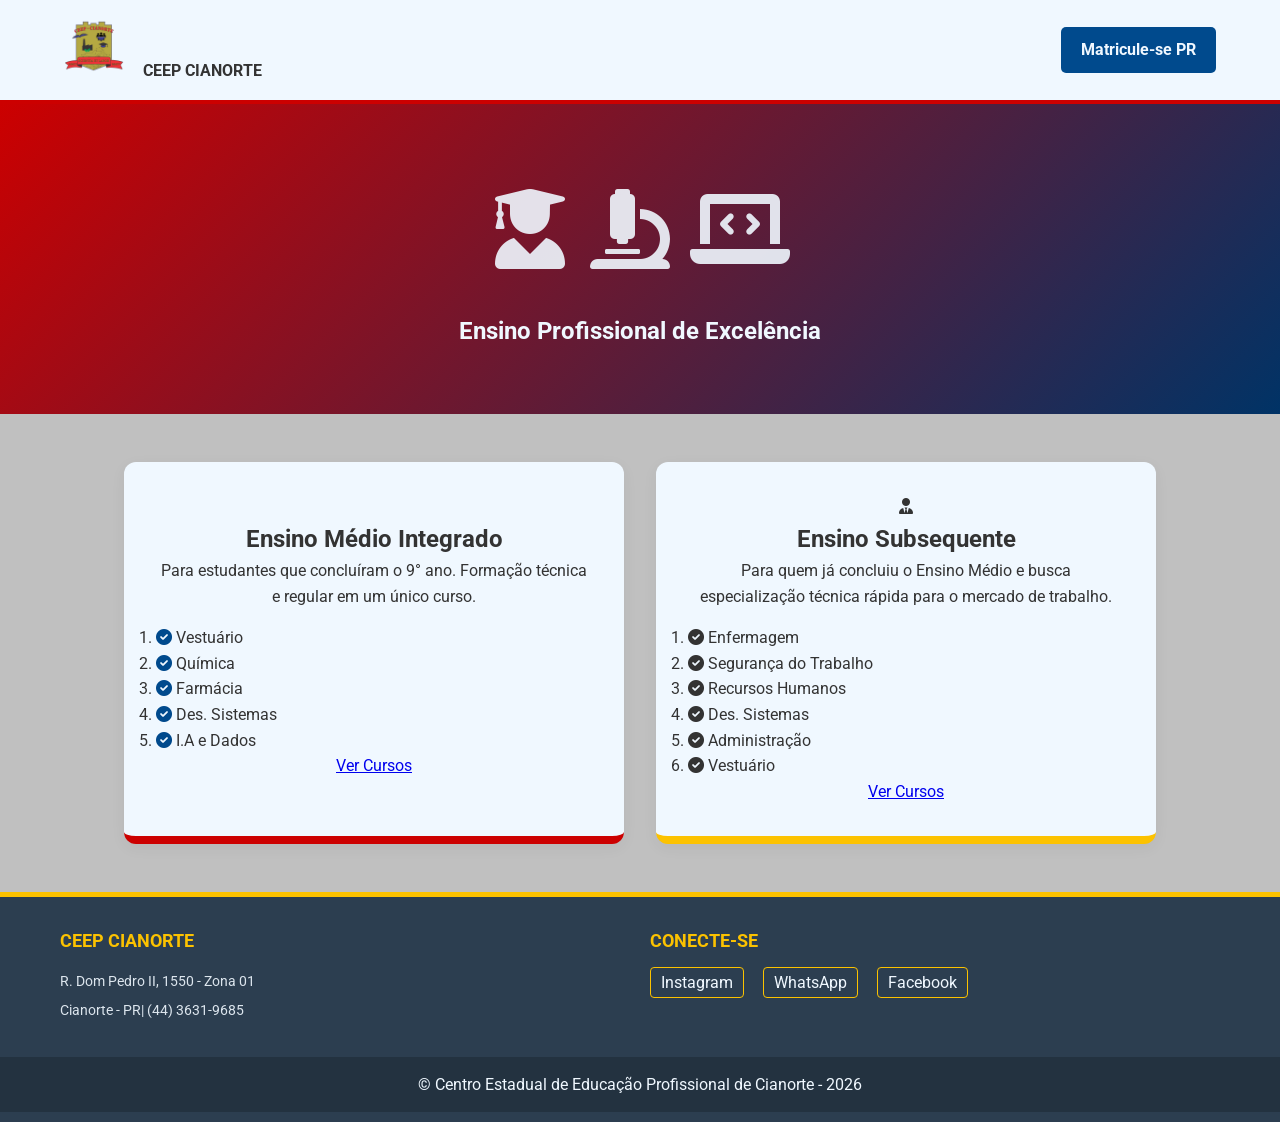
<file: index.html>
<!DOCTYPE html>
<!--1° - trocar a linguagem-->
<html lang="pt-br">

<head>
    <meta charset="UTF-8">
    <meta name="viewport" content="width=device-width, initial-scale=1.0">

    <!--link para icones do favicon-->
    <link rel="apple-touch-icon" sizes="180x180" href="/apple-touch-icon.png">
    <link rel="icon" type="image/png" sizes="32x32" href="/favicon-32x32.png">
    <link rel="icon" type="image/png" sizes="16x16" href="/favicon-16x16.png">
    <link rel="manifest" href="/site.webmanifest">

    <!--2º colocar o nome ceep 2026 no navegador-->
    <link rel="shortcut icon" href="./CEEPlogobrasao-main/logoceep/favicon-16x16.png" type="image/x-icon">
    <title>CEEP 2026</title>
    <!--3°link do css, acrescentar ./-->
    <link rel="stylesheet" href="./style.css">
    <!--link para icones externos-->
    <link rel="stylesheet" href="https://cdnjs.cloudflare.com/ajax/libs/font-awesome/6.0.0/css/all.min.css" />
</head>

<body>
    <!--4° inserir as tag's de marcação-->
    <header>
        <!--inserindo um classe para estilização do logo-->
        <div class="logo-container">
            <img src="./CEEPlogobrasao-main/brasao/android-chrome-512x512.png" alt="Brasão CEEP">
            <strong>CEEP CIANORTE</strong>
        </div>
        <nav>
            <div class="header-actions">
                <a href="https://www.areadoaluno.seed.pr.gov.br/servicosaoaluno/pages/publico/login.jsf"
                target="_blank"
                class="btn-matricula">Matricule-se PR</a>
            </div>
        </nav>
    </header>
    <!--Area dividida-->
    <section class="hero">
        <div class="hero-ilustration">
            <i class="fas fa-user-graduate"></i>
            <i class="fas fa-microscope"></i>
            <i class="fas fa-laptop-code"></i>

        </div>
        <h1>Ensino Profissional de Excelência</h1>
    </section>
    <!--carregando parte principal-->
    <main class="container-categorias">
        <div class="card-categoria">
            <div class="icon-box">
                <i class="fas fa-book-read"></i>
            </div>
            <h2>Ensino Médio Integrado</h2>
            <p>
                Para estudantes que concluíram
                o 9° ano. Formação técnica e
                regular em um único curso.
            </p>
            <ul style="list-style: nome; margin-top: 1rem;
            text-align: left;">
                <li>
                    <i class="fas fa-check-circle" style="color: var(--azul-estado)">
                    </i>
                    Vestuário
                </li>
                <li>
                    <i class="fas fa-check-circle" style="color: var(--azul-estado)">
                    </i>
                    Química

                </li>
                <li>
                    <i class="fas fa-check-circle" style="color: var(--azul-estado)">
                    </i>
                    Farmácia
                </li>
                <li>
                    <i class="fas fa-check-circle" style="color: var(--azul-estado)">
                    </i>
                    Des. Sistemas
                </li>
                <li>
                    <i class="fas fa-check-circle" style="color: var(--azul-estado)">
                    </i>
                    I.A e Dados
                </li>
            </ul>
            <a href="./integrado.html" class="btn" id=" l11">Ver Cursos</a>
        </div>

        <div class="card-categoria subsequente">
            <div class="icon-box">
                <i class="fas fa-user-tie"></i>
            </div>
            <h2>Ensino Subsequente</h2>
            <p>
                Para quem já concluiu o Ensino Médio
                e busca especialização técnica
                rápida para o mercado de trabalho.
            </p>
            <ul style="list-style: nome; margin-top: 1rem;
            text-align: left;">
                <li>
                    <i class="fas fa-check-circle" style="color: var(--verde-estado)">
                    </i>
                    Enfermagem
                </li>
                <li>
                    <i class="fas fa-check-circle" style="color: var(--verde-estado)">
                    </i>
                    Segurança do Trabalho

                </li>
                <li>
                    <i class="fas fa-check-circle" style="color: var(--verde-estado)">
                    </i>
                    Recursos Humanos
                </li>
                <li>
                    <i class="fas fa-check-circle" style="color: var(--verde-estado)">
                    </i>
                    Des. Sistemas
                </li>
                <li>
                    <i class="fas fa-check-circle" style="color: var(--verde-estado)">
                    </i>
                    Administração
                </li>
                <li>
                    <i class="fas fa-check-circle" style="color: var(--verde-estado)">
                    </i>
                    Vestuário
                </li>
            </ul>
            <a href="./subsequente.html" class="btn">Ver Cursos</a>
        </div>
    </main>
    <footer class="site-footer">
        <div class="footer-container">
            <div class="footer-box">
                <h3>CEEP Cianorte</h3>
                <p>R. Dom Pedro II, 1550 - Zona 01</p>
                <p>Cianorte - PR| (44) 3631-9685</p>
            </div>
            <div class="footer-box">
                <h3>Conecte-se</h3>
                <div class="footer-socials">
                    <a href="https://instagram.com/ceep_cianorte" target="_blank">Instagram</a>
                    <a href="https://wa.me/554436319685" target="_blank">WhatsApp</a>
                    <a href="https://facebook.com/ceepcianorte" target="_blank">Facebook</a>
                </div>
            </div>
        </div>
        <div class="footer-copy">
            <p>&copy; Centro Estadual de Educação Profissional de Cianorte - 2026</p>
        </div>
    </footer>

    <!--código do VLibras-->
    <div vw class="enabled">
        <div vw-access-button class="active"></div>
        <div vw-plugin-wrapper>
            <div class="vw-plugin-top-wrapper"></div>
        </div>
    </div>
    <script src="https://vlibras.gov.br/app/vlibras-plugin.js"></script>
    <script>
        new window.VLibras.Widget('https://vlibras.gov.br/app');
    </script>

</body>

</html>
</file>
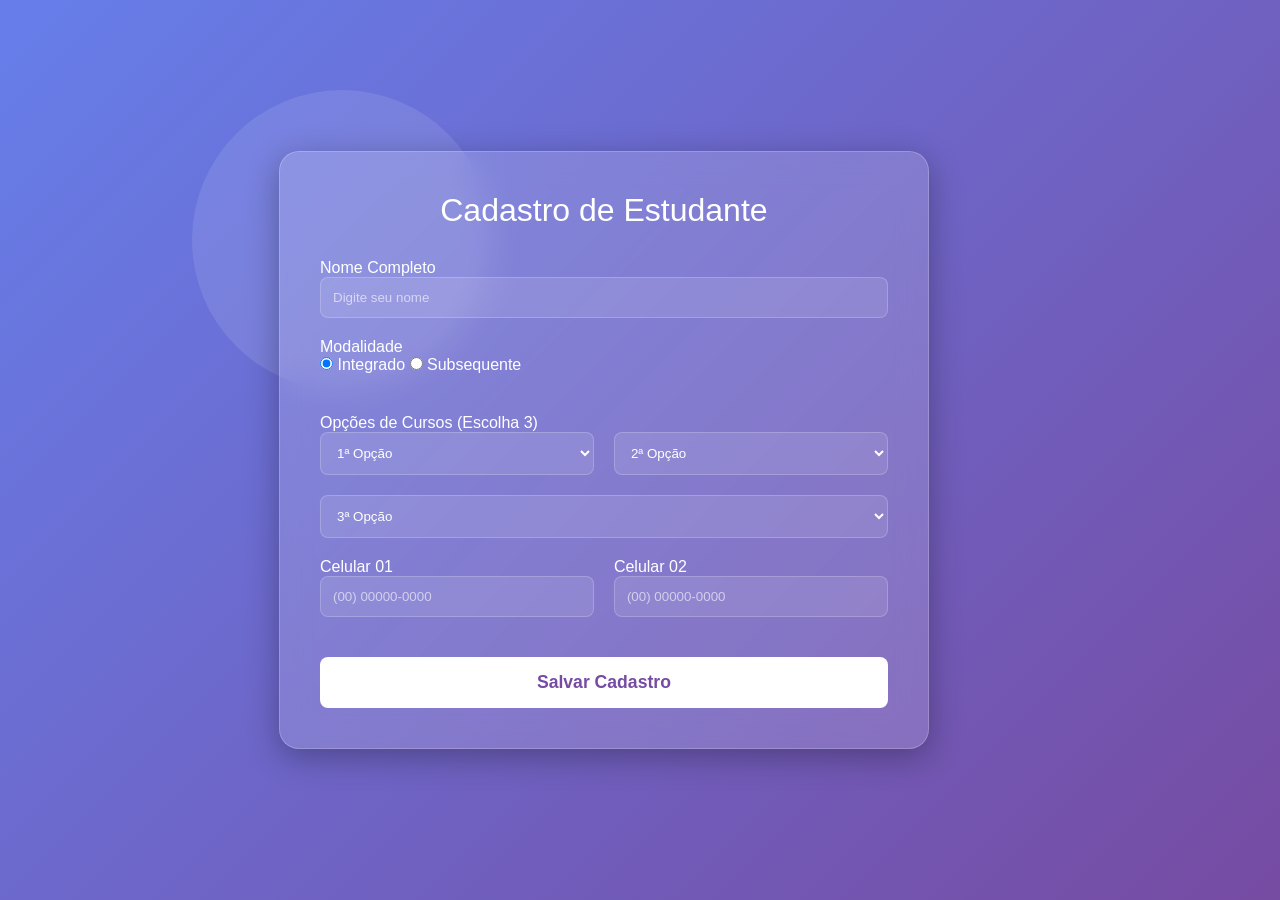
<file: cadastro.html>
<!DOCTYPE html>
<html lang="pt-br">
<head>
    <meta charset="UTF-8">
    <meta name="viewport" content="width=device-width, initial-scale=1.0">
    <title>Cadastro de Estudante - Glassmorphism</title>
    <link rel="stylesheet" href="./cadastro.css">
</head>
<body>
    <div class="background-blobs"></div> <main class="container">
        <form id="cadastroForm" class="glass-card">
            <h1>Cadastro de Estudante</h1>
            
            <div class="input-group">
                <label for="nome">Nome Completo</label>
                <input type="text" id="nome" placeholder="Digite seu nome" required>
            </div>

            <div class="row">
                <div class="input-group">
                    <label>Modalidade</label>
                    <div class="radio-group">
                        <label><input type="radio" name="modalidade" value="Integrado" checked> Integrado</label>
                        <label><input type="radio" name="modalidade" value="Subsequente"> Subsequente</label>
                    </div>
                </div>
            </div>

            <label>Opções de Cursos (Escolha 3)</label>
            <div class="row courses">
                <select required>
                    <option value="">1ª Opção</option>
                    <option value="informatica">Informática</option>
                    <option value="mecanica">Mecânica</option>
                    <option value="eletrotecnica">Eletrotécnica</option>
                </select>
                <select required>
                    <option value="">2ª Opção</option>
                    <option value="informatica">Informática</option>
                    <option value="mecanica">Mecânica</option>
                    <option value="eletrotecnica">Eletrotécnica</option>
                </select>
                <select required>
                    <option value="">3ª Opção</option>
                    <option value="informatica">Informática</option>
                    <option value="mecanica">Mecânica</option>
                    <option value="eletrotecnica">Eletrotécnica</option>
                </select>
            </div>

            <div class="row">
                <div class="input-group">
                    <label for="tel1">Celular 01</label>
                    <input type="tel" id="tel1" placeholder="(00) 00000-0000" required>
                </div>
                <div class="input-group">
                    <label for="tel2">Celular 02</label>
                    <input type="tel" id="tel2" placeholder="(00) 00000-0000">
                </div>
            </div>

            <button type="submit" class="btn-save">Salvar Cadastro</button>
        </form>
    </main>

    <script>
        document.getElementById('cadastroForm').addEventListener('submit', function(e) {
            e.preventDefault();
            alert('✅ Cadastro realizado com sucesso!');
            this.reset();
        });
    </script>
</body>
</html>
</file>
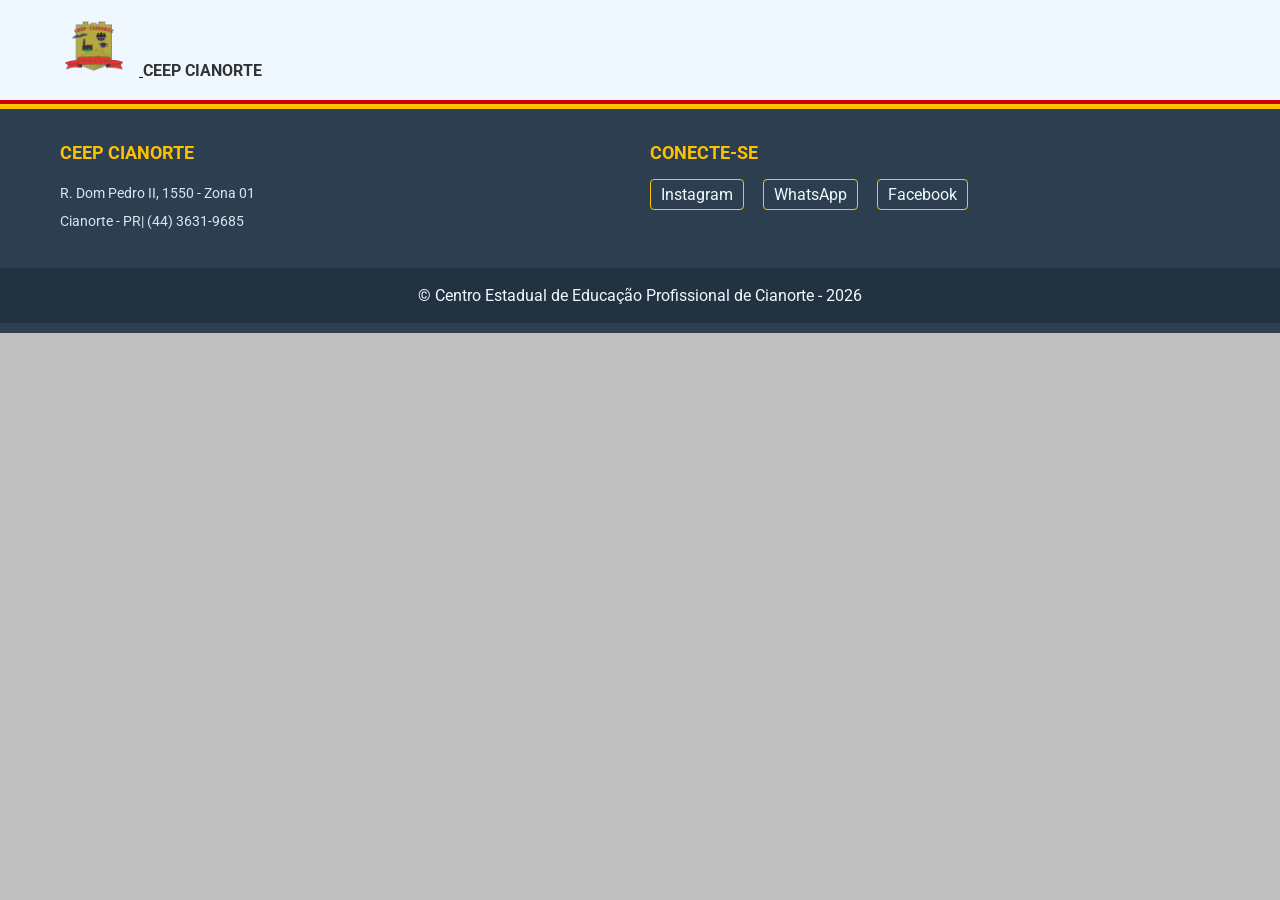
<file: integrado.html>
<!DOCTYPE html>
<html lang="pt-br">

<head>
    <meta charset="UTF-8">
    <meta name="viewport" content="width=device-width, initial-scale=1.0">
    <title>Integrado</title>
    <link rel="stylesheet" href="./style.css">
</head>

<body>
    <header>
        <!--inserindo um classe para estilização do logo-->
        <div class="logo-container">
            <a href="./index.html">
                <img src="./CEEPlogobrasao-main/brasao/android-chrome-512x512.png" alt="Brasão CEEP">
            </a>
            <strong>CEEP CIANORTE</strong>
        </div>
        <nav>
            <i class="fas fa-wheelchair" title="Acessibilidade" style="margin-right: 15px; cursor:pointer"></i>
            <i class="fas fa-hands-asl-interpreting" title="Libras" style="cursor: pointer"></i>
        </nav>
    </header>

    <footer class="site-footer">
        <div class="footer-container">
            <div class="footer-box">
                <h3>CEEP Cianorte</h3>
                <p>R. Dom Pedro II, 1550 - Zona 01</p>
                <p>Cianorte - PR| (44) 3631-9685</p>
            </div>
            <div class="footer-box">
                <h3>Conecte-se</h3>
                <div class="footer-socials">
                    <a href="https://instagram.com/ceep_cianorte" target="_blank">Instagram</a>
                    <a href="https://wa.me/554436319685" target="_blank">WhatsApp</a>
                    <a href="https://facebook.com/ceepcianorte" target="_blank">Facebook</a>
                </div>
            </div>
        </div>
        <div class="footer-copy">
            <p>&copy; Centro Estadual de Educação Profissional de Cianorte - 2026</p>
        </div>
    </footer>
</body>

</html>
</file>
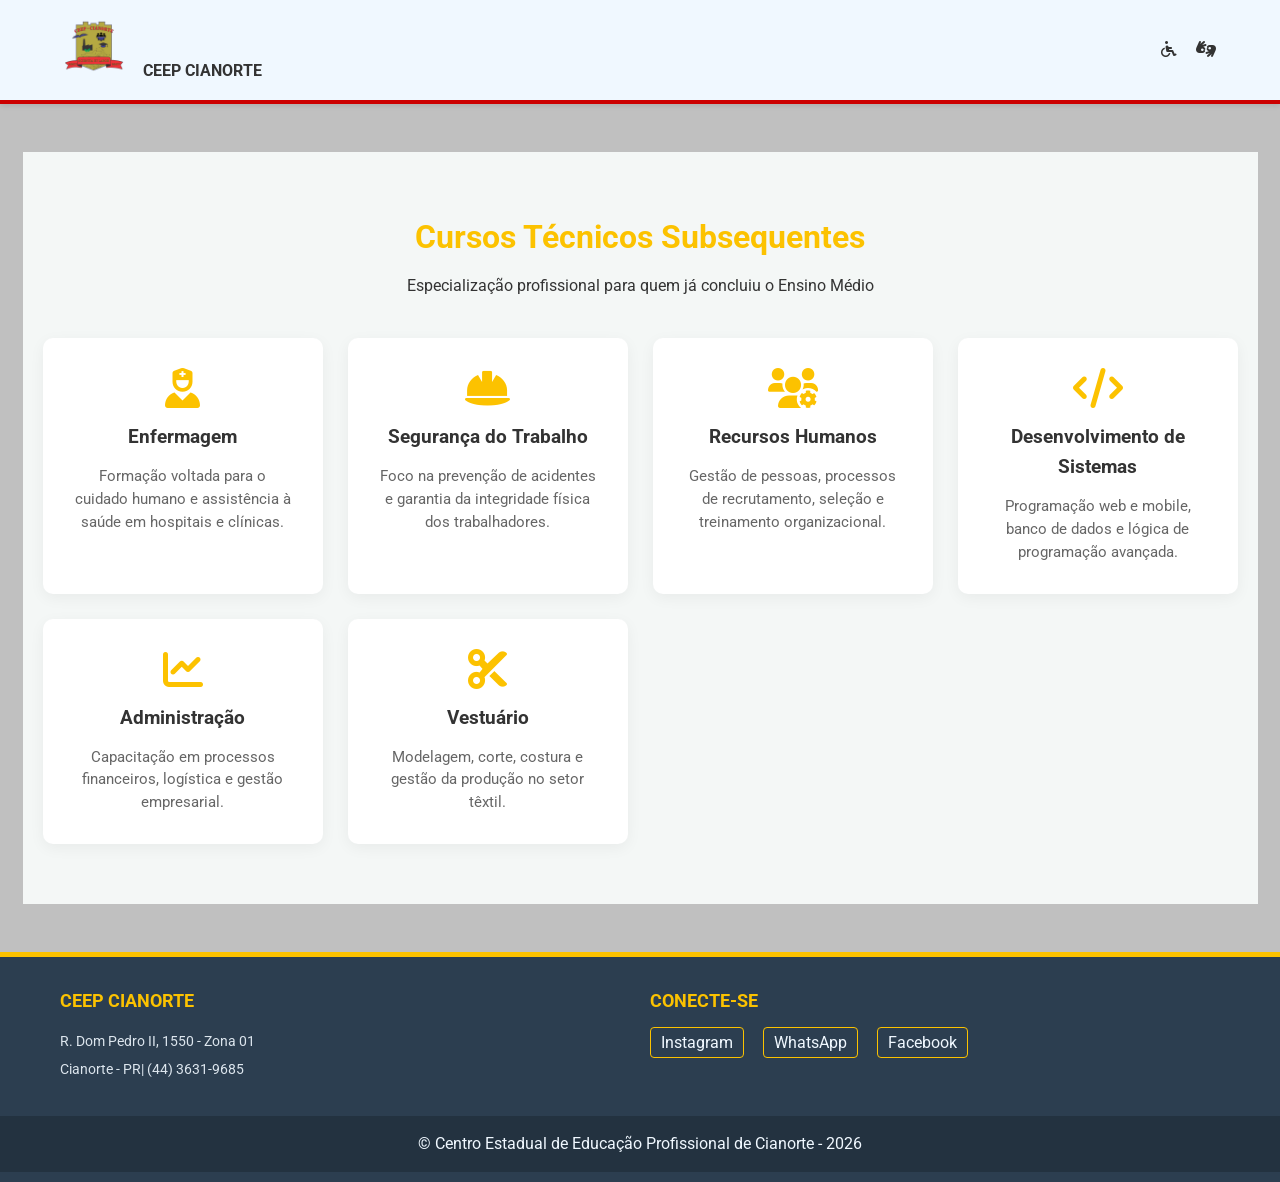
<file: subsequente.html>
<!doctype html>
<html lang="pt-br">
  <head>
    <meta charset="UTF-8" />
    <meta name="viewport" content="width=device-width, initial-scale=1.0" />
    <title>Subsequente</title>
    <link rel="stylesheet" href="./style.css" />
    <!--link para icones externos-->
    <link rel="stylesheet" href="https://cdnjs.cloudflare.com/ajax/libs/font-awesome/6.0.0/css/all.min.css" />
  </head>
  <body>
    <header>
      <!--inserindo um classe para estilização do logo-->
      <div class="logo-container">
        <a href="./index.html">
          <img
            src="./CEEPlogobrasao-main/brasao/android-chrome-512x512.png"
            alt="Brasão CEEP"
        /></a>
        <strong>CEEP CIANORTE</strong>
      </div>
      <nav>
        <i
          class="fas fa-wheelchair"
          title="Acessibilidade"
          style="margin-right: 15px; cursor: pointer"
        ></i>
        <i
          class="fas fa-hands-asl-interpreting"
          title="Libras"
          style="cursor: pointer"
        ></i>
      </nav>
    </header>

    <main class="container-categorias">
      <section class="cursos-detalhes" id="cursos-subsequentes">
        <div class="container-titulo">
          <h2>Cursos Técnicos Subsequentes</h2>
          <p>
            Especialização profissional para quem já concluiu o Ensino Médio
          </p>
        </div>

        <div class="grid-detalhes">
          <div class="detalhe-item">
            <i class="fas fa-user-nurse"></i>
            <h3>Enfermagem</h3>
            <p>
              Formação voltada para o cuidado humano e assistência à saúde em
              hospitais e clínicas.
            </p>
          </div>

          <div class="detalhe-item">
            <i class="fas fa-hard-hat"></i>
            <h3>Segurança do Trabalho</h3>
            <p>
              Foco na prevenção de acidentes e garantia da integridade física
              dos trabalhadores.
            </p>
          </div>

          <div class="detalhe-item">
            <i class="fas fa-users-cog"></i>
            <h3>Recursos Humanos</h3>
            <p>
              Gestão de pessoas, processos de recrutamento, seleção e
              treinamento organizacional.
            </p>
          </div>

          <div class="detalhe-item">
            <i class="fas fa-code"></i>
            <h3>Desenvolvimento de Sistemas</h3>
            <p>
              Programação web e mobile, banco de dados e lógica de programação
              avançada.
            </p>
          </div>

          <div class="detalhe-item">
            <i class="fas fa-chart-line"></i>
            <h3>Administração</h3>
            <p>
              Capacitação em processos financeiros, logística e gestão
              empresarial.
            </p>
          </div>

          <div class="detalhe-item">
            <i class="fas fa-cut"></i>
            <h3>Vestuário</h3>
            <p>
              Modelagem, corte, costura e gestão da produção no setor têxtil.
            </p>
          </div>
          <!--Cursos Novos-->
        </div>
      </section>
    </main>

    <footer class="site-footer">
      <div class="footer-container">
        <div class="footer-box">
          <h3>CEEP Cianorte</h3>
          <p>R. Dom Pedro II, 1550 - Zona 01</p>
          <p>Cianorte - PR| (44) 3631-9685</p>
        </div>
        <div class="footer-box">
          <h3>Conecte-se</h3>
          <div class="footer-socials">
            <a href="https://instagram.com/ceep_cianorte" target="_blank"
              >Instagram</a
            >
            <a href="https://wa.me/554436319685" target="_blank">WhatsApp</a>
            <a href="https://facebook.com/ceepcianorte" target="_blank"
              >Facebook</a
            >
          </div>
        </div>
      </div>
      <div class="footer-copy">
        <p>
          &copy; Centro Estadual de Educação Profissional de Cianorte - 2026
        </p>
      </div>
    </footer>
  </body>
</html>
</file>
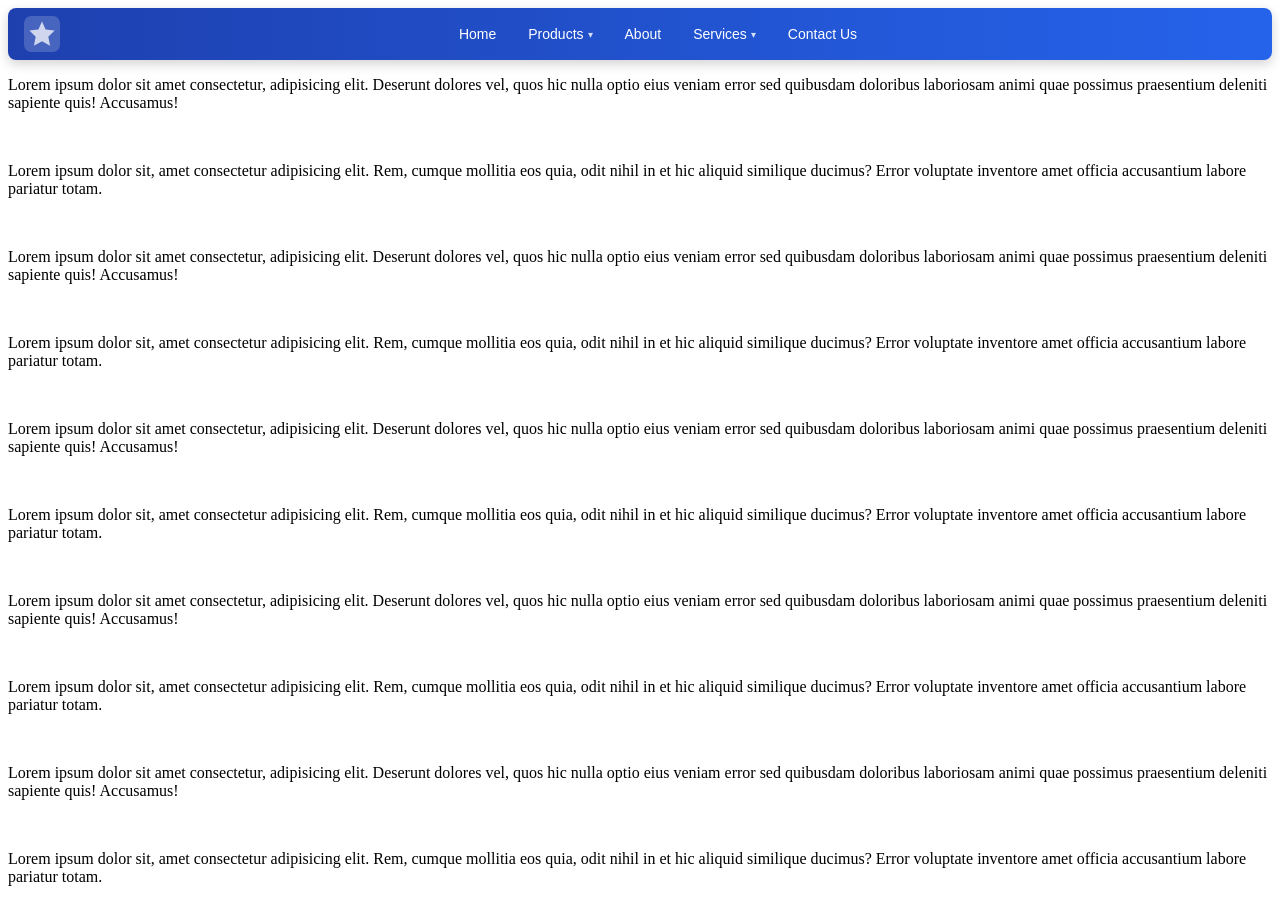
<file: teste.html>
<!DOCTYPE html>
<html lang="en">

<head>
    <meta charset="UTF-8">
    <meta name="viewport" content="width=device-width, initial-scale=1.0">
    <title>Document</title>
    <link rel="stylesheet" href="teste.css">
</head>

<body>
    <nav class="gen-nav" id="gen-nav">
        <div class="gen-logo"><svg width="36px" height="36px" viewBox="0 0 40 40" fill="none"
                xmlns="http://www.w3.org/2000/svg" style="display:block;opacity:0.85;">
                <rect width="40" height="40" rx="8" fill="rgba(255,255,255,0.22)" />
                <polygon points="20,6 24,15 34,16 27,23 29,33 20,28 11,33 13,23 6,16 16,15"
                    fill="rgba(255,255,255,0.9)" />
            </svg></div>
        <button class="gen-hamburger" id="gen-ham" aria-label="Toggle menu">
            <span></span><span></span><span></span>
        </button>
        <ul id="gen-menu">
            <li><a href="#">Home</a></li>
            <li>
                <a href="#">Products <span class="gen-arrow">▾</span></a>
                <ul>
                    <li><a href="#">Products 1</a></li>
                    <li><a href="#">Products 2</a></li>
                    <li><a href="#">Products 3</a></li>
                </ul>
            </li>
            <li><a href="#">About</a></li>
            <li>
                <a href="#">Services <span class="gen-arrow">▾</span></a>
                <ul>
                    <li><a href="#">Services 1</a></li>
                    <li><a href="#">Services 2</a></li>
                </ul>
            </li>
            <li><a href="#">Contact Us</a></li>
        </ul>
    </nav>
    <main>
        <p>Lorem ipsum dolor sit amet consectetur, adipisicing elit. Deserunt dolores vel, quos hic nulla optio eius veniam error sed quibusdam doloribus laboriosam animi quae possimus praesentium deleniti sapiente quis! Accusamus!</p>
    <br>
        <p>Lorem ipsum dolor sit, amet consectetur adipisicing elit. Rem, cumque mollitia eos quia, odit nihil in et hic aliquid similique ducimus? Error voluptate inventore amet officia accusantium labore pariatur totam.</p>
   <br>
       <p>Lorem ipsum dolor sit amet consectetur, adipisicing elit. Deserunt dolores vel, quos hic nulla optio eius veniam error sed quibusdam doloribus laboriosam animi quae possimus praesentium deleniti sapiente quis! Accusamus!</p>
    <br>
       <p>Lorem ipsum dolor sit, amet consectetur adipisicing elit. Rem, cumque mollitia eos quia, odit nihil in et hic aliquid similique ducimus? Error voluptate inventore amet officia accusantium labore pariatur totam.</p>
   <br>
       <p>Lorem ipsum dolor sit amet consectetur, adipisicing elit. Deserunt dolores vel, quos hic nulla optio eius veniam error sed quibusdam doloribus laboriosam animi quae possimus praesentium deleniti sapiente quis! Accusamus!</p>
  <br>
       <p>Lorem ipsum dolor sit, amet consectetur adipisicing elit. Rem, cumque mollitia eos quia, odit nihil in et hic aliquid similique ducimus? Error voluptate inventore amet officia accusantium labore pariatur totam.</p>
   <br>
       <p>Lorem ipsum dolor sit amet consectetur, adipisicing elit. Deserunt dolores vel, quos hic nulla optio eius veniam error sed quibusdam doloribus laboriosam animi quae possimus praesentium deleniti sapiente quis! Accusamus!</p>
  <br>
       <p>Lorem ipsum dolor sit, amet consectetur adipisicing elit. Rem, cumque mollitia eos quia, odit nihil in et hic aliquid similique ducimus? Error voluptate inventore amet officia accusantium labore pariatur totam.</p>
   <br>
       <p>Lorem ipsum dolor sit amet consectetur, adipisicing elit. Deserunt dolores vel, quos hic nulla optio eius veniam error sed quibusdam doloribus laboriosam animi quae possimus praesentium deleniti sapiente quis! Accusamus!</p>
<br>
       <p>Lorem ipsum dolor sit, amet consectetur adipisicing elit. Rem, cumque mollitia eos quia, odit nihil in et hic aliquid similique ducimus? Error voluptate inventore amet officia accusantium labore pariatur totam.</p>

    </main>
    <script src="./teste.js" refer></script>
</body>

</html>
</file>
<file: style.css>
@import url('https://fonts.googleapis.com/css2?family=Roboto:ital,wght@0,100..900;1,100..900&display=swap');

/*Variaáveis de CSS*/
:root{
    --vermelho-ceep: #cc0000;
    --amarelo-ceep: #fcc200;
    --cinza-claro: #c0c0c0;
    --branco-ceep: #f0f8ff;
    --texto: #333;
    --azul-estado: #004a8d;
}

/*Reset Global*/
*{
    margin: 0;
    padding: 0;
    box-sizing: border-box;
}

body{
    font-family:"Roboto", Arial, Helvetica, sans-serif;
    background-color: var(--cinza-claro);
    color: var(--texto);
    line-height: 1.6;
}
/*Cabeçalho*/
header{
    background-color: var(--branco-ceep);
    padding: 1rem 5%;
    display: flex;
    justify-content: space-between;
    align-items: center;
    border-bottom: 4px solid var(--vermelho-ceep);
    box-shadow: 0px 2px 5px rgba(0, 0, 0, 0.1);
}

.logo-container img{
    height: 60px;
    margin-right: 15px;
}
/*Secao hero - banner principal, com gradiente*/
.hero{
    background: linear-gradient(135deg, var(--vermelho-ceep) 0%, #003366 100%);
    color: var(--branco-ceep);
    padding: 4rem 5%;
    text-align: center;
}

.hero-ilustration{
    font-size: 5rem;
    margin-bottom: 1rem;
    opacity: 0.9;
}
.btn-matricula{
    background-color: var(--azul-estado);
    color: var(--branco-ceep);
    padding: 10px 20px;
    text-decoration: none;
    border-radius: 5px;
    font-weight: bold;
    transition: background-color 0.3s ease;
    display: inline-block;
}
.btn-matricula:hover{
    background-color: #003366;
    color: #f0f0f0;
}

/*CONTAINER DE CATEGORIAS*/
.container-categorias{
    display: flex;
    gap: 2rem;
    padding: 3rem 5%;
    flex-wrap: wrap;
    justify-content: center;
}
/*ESTILIZAÇÃO DOS CARDS*/
.card-categoria{
    background: var(--branco-ceep);
    border-radius: 12px;
    padding: 2rem;
    flex: 1;
    min-width: 300px;
    max-width: 500px;
    text-align: center;
    transition: transform 0.3s ease;
    border-bottom: 8px solid var(--vermelho-ceep);
    box-shadow: 0 4px 15px rgba(0, 0, 0, 0.05);
}
.card-categoria.subsequente{

    border-color: var(--amarelo-ceep);
}
.card-categoria:hover{
    transform: translateY(-10px);
}

/*Estilo base para o Rodapé*/
.site-footer{
    background-color: #2c3e50;
    color: var(--branco-ceep);
    border-top: 5px solid var(--amarelo-ceep);
    padding: 30px 0 10px 0;
    width: 100%;
/*efeito de aparecer ao rolar:
isto faz com que o rodapé "fique parado" atrás
do conteúdo ou apareça no fim*/
    position: relative;
    z-index: 10;
}
.footer-container{
    max-width: 1200px;
    margin: 0 auto;
    display: flex;
    justify-content: space-around;
    flex-wrap: wrap;
    gap: 20px;
    padding: 0 20px;
}
.footer-box{
    flex: 1;
    min-width: 250px;
}
.footer-box h3{
    color: var(--amarelo-ceep);
    margin-bottom: 15px;
    font-size: 1.1rem;
    text-transform: uppercase;
}
.footer-box p{
    font-size: 0.9rem;
    margin-bottom: 5px;
    opacity: 0.9;
}
.footer-socials a{
    color: var(--branco-ceep);
    text-decoration: none;
    margin-right: 15px;
    padding: 5px 10px;
    border: 1px solid var(--amarelo-ceep);
    border-radius: 4px;
    transition: 0.3s;
}
.footer-socials a:hover{
    background-color: var(--amarelo-ceep);
    color: #2c3e50;
}
.footer-copy{
    text-align: center;
    margin-top: 30px;
    padding: 15px;
    background-color: rgba(0, 0, 0, 0.2);
}
/*responsividade*/
@media (max-width: 768){
    .footer-container{
        flex-direction: column;
        text-align: center;
    }
    .container-titulo h2 {
        font-size: 1.6rem;
    }

    .detalhe-item {
        padding: 20px;
    }
}
/* Ajuste fino para telas muito pequenas (iPhone SE, etc) */
@media (max-width: 350px) {
    .grid-detalhes {
        grid-template-columns: 1fr; /* Força uma única coluna */
    }
    
    .logo-container strong {
        font-size: 0.9rem; /* Diminui o texto do CEEP para caber */
    }
}

/* Ajustes para telas menores (Celulares) */
@media (max-width: 600px) {
    header {
        flex-direction: column; /* Empilha logo e botão */
        gap: 15px;
        padding: 15px;
    }

    .logo-container {
        justify-content: center;
    }

    .btn-matricula {
        width: 100%; /* Botão ocupa a largura toda no celular */
        text-align: center;
        padding: 12px;
    }
}

/*página subsequente*/
.cursos-detalhes {
    padding: 60px 20px;
    background-color: #f4f7f6;
    text-align: center;
}

.container-titulo h2 {
    color: var(--amarelo-ceep); /* Usando a cor que você já definiu para o subsequente */
    font-size: 2rem;
    margin-bottom: 10px;
}

.grid-detalhes {
    display: grid;
    grid-template-columns: repeat(auto-fit, minmax(280px, 1fr));
    gap: 25px;
    max-width: 1200px;
    margin: 40px auto 0;
}

.detalhe-item {
    background: white;
    padding: 30px;
    border-radius: 10px;
    box-shadow: 0 4px 15px rgba(0,0,0,0.05);
    transition: transform 0.3s ease;
}

.detalhe-item:hover {
    transform: translateY(-5px);
    border-bottom: 4px solid var(--amarelo-ceep);
}

.detalhe-item i {
    font-size: 2.5rem;
    color: var(--amarelo-ceep);
    /*colocar cores de datas comemorativas*/
    margin-bottom: 15px;
}

.detalhe-item h3 {
    margin-bottom: 12px;
    color: #333;
}

.detalhe-item p {
    font-size: 0.95rem;
    color: #666;
    line-height: 1.5;
}
</file>
<file: cadastro.css>
/* style.css */
* {
    margin: 0;
    padding: 0;
    box-sizing: border-box;
    font-family: 'Segoe UI', sans-serif;
}

body {
    min-height: 100vh;
    display: flex;
    justify-content: center;
    align-items: center;
    background: linear-gradient(135deg, #667eea 0%, #764ba2 100%);
    overflow-x: hidden;
}

/* Bolhas de fundo para destacar o efeito glass */
.background-blobs {
    position: absolute;
    width: 100%;
    height: 100%;
    z-index: -1;
}

.background-blobs::before {
    content: '';
    position: absolute;
    width: 300px;
    height: 300px;
    background: rgba(255, 255, 255, 0.1);
    border-radius: 50%;
    top: 10%;
    left: 15%;
}

/* Card Principal */
.glass-card {
    background: rgba(255, 255, 255, 0.15);
    backdrop-filter: blur(15px);
    -webkit-backdrop-filter: blur(15px);
    border: 1px solid rgba(255, 255, 255, 0.2);
    border-radius: 20px;
    padding: 40px;
    width: 90%;
    max-width: 800px;
    box-shadow: 0 8px 32px 0 rgba(0, 0, 0, 0.3);
    color: white;
}

h1 {
    text-align: center;
    margin-bottom: 30px;
    font-weight: 300;
}

.input-group {
    margin-bottom: 20px;
    display: flex;
    flex-direction: column;
}

.row {
    display: flex;
    gap: 20px;
    margin-bottom: 20px;
    flex-wrap: wrap; /* Garante que quebre em telas pequenas */
}

.row > div, .row > select {
    flex: 1;
    min-width: 200px;
}

/* Estilo dos Campos */
input, select {
    background: rgba(255, 255, 255, 0.1);
    border: 1px solid rgba(255, 255, 255, 0.2);
    border-radius: 8px;
    padding: 12px;
    color: white;
    outline: none;
    transition: 0.3s;
}

input::placeholder { color: rgba(255, 255, 255, 0.6); }

input:focus, select:focus {
    background: rgba(255, 255, 255, 0.2);
    border-color: #fff;
}

option { color: black; }

/* Botão Salvar */
.btn-save {
    width: 100%;
    padding: 15px;
    border: none;
    border-radius: 8px;
    background: #fff;
    color: #764ba2;
    font-size: 1.1rem;
    font-weight: bold;
    cursor: pointer;
    transition: transform 0.2s, background 0.3s;
}

.btn-save:hover {
    background: #f0f0f0;
    transform: translateY(-2px);
}

/* Responsividade para Celulares */
@media (max-width: 600px) {
    .glass-card { padding: 20px; }
    .row { flex-direction: column; gap: 10px; }
    .row > select { width: 100%; }
}
</file>
<file: teste.css>
/* Generated CSS Menu */
.gen-nav {
  display: flex;
  align-items: center;
  background: linear-gradient(90deg, #1e40af, #2563eb);
  min-height: 52px;
  border-radius: 8px;
  border: 0px solid #1e3a8a;
  box-shadow: 0 4px 12px rgba(0,0,0,.18);
  padding: 0 16px;
  position: relative;
  flex-wrap: wrap;
  font-family: -apple-system, BlinkMacSystemFont, 'Segoe UI', Roboto, Helvetica, Arial, sans-serif;
  box-sizing: border-box;
  
  display: flex;
}
.gen-nav *, .gen-nav *::before, .gen-nav *::after {
  box-sizing: border-box;
}
.gen-nav ul {
  list-style: none;
  margin: 0;
  padding: 0;
}
.gen-logo {
  display: flex;
  align-items: center;
  gap: 8px;
  flex-shrink: 0;
  margin-right: auto;
}
.gen-logo-text {
  color: #ffffff;
  font-size: 18px;
  font-weight: 600;
  white-space: nowrap;
}
.gen-hamburger {
  display: none;
  background: none;
  border: none;
  cursor: pointer;
  padding: 8px;
  margin-left: auto;
  display: none;
  align-items: center;
  justify-content: center;
  flex-direction:column; gap:0;
  
}
.gen-hamburger span {
  display: block;
  background: #ffffff;
  transition: all .3s;
  width:22px; height:2px; border-radius:2px; margin:3px 0;
}

.gen-nav > ul {
  display: flex; justify-content:center; flex: 1;
  flex-wrap: wrap;
}
.gen-nav > ul > li {
  position: relative;
}
.gen-nav > ul > li > a {
  display: flex;
  align-items: center;
  gap: 4px;
  padding: 0 16px;
  height: 52px;
  color: #ffffff;
  font-size: 14px;
  font-weight: 500;
  text-transform: none;
  text-decoration: none;
  transition: background .2s, color .2s;
  white-space: nowrap;
}
.gen-nav > ul > li > a:hover,
.gen-nav > ul > li:hover > a {
  background: #1d4ed8;
  color: #bfdbfe;
}
.gen-arrow { font-size: .7em; opacity: .8; }
/* Dropdown */
.gen-nav > ul > li > ul {
  display: none;
  position: absolute;
  top: 100%;
  left: 0;
  background: #1e3a8a;
  min-width: 170px;
  border-radius: 0 0 6px 6px;
  box-shadow: 0 8px 24px rgba(0,0,0,.18);
  z-index: 1000;
  overflow: hidden;
}
.gen-nav > ul > li:hover > ul {
  display: block;
}
.gen-nav > ul > li > ul > li > a {
  display: block;
  padding: 10px 18px;
  color: #dbeafe;
  font-size: 13px;
  text-decoration: none;
  transition: background .15s, color .15s;
}
.gen-nav > ul > li > ul > li > a:hover {
  background: #1d4ed8;
  color: #ffffff;
}
.gen-nav > ul > li > ul > li:last-child {
  border-radius: 0 0 6px 6px;
  overflow: hidden;
}
.gen-nav > ul > li > ul > li:last-child > a {
  border-radius: 0 0 6px 6px;
}
/* Responsive */
@media (max-width: 768px) {
  .gen-hamburger { display: flex; }
  .gen-nav {
    display: flex;
    flex-wrap: wrap;
  }
  .gen-logo { margin-right: auto; justify-self: unset; }
  .gen-nav > ul {
    display: none;
    position: absolute;
    top: 100%;
    left: 0; right: 0;
    flex-direction: column;
    background: linear-gradient(90deg, #1e40af, #2563eb);
    border-radius: 0 0 8px 8px;
    box-shadow: 0 12px 32px rgba(0,0,0,.2);
    z-index: 9999;
    padding: 8px 0;
    overflow: hidden;
  }
  .gen-nav > ul.open { display: flex; }
  /* Remove nav bottom radius when dropdown is open so they flow together */
  .gen-nav.mobile-open { border-radius: 8px 8px 0 0; }
  .gen-nav > ul > li > a { height: auto; padding: 14px 20px; }
  /* Reset desktop last-child rounding — not needed on mobile */
  .gen-nav > ul > li:last-child { border-radius: 0; overflow: visible; }
  .gen-nav > ul > li:last-child > a { border-radius: 0; }
  .gen-nav > ul > li > ul {
    display: block;
    position: static;
    box-shadow: none;
    border-radius: 0;
    overflow: visible;
    background: rgba(0,0,0,.15);
    min-width: 0;
  }
  /* No rounding on submenu items in mobile */
  .gen-nav > ul > li > ul > li:last-child { border-radius: 0; overflow: visible; }
  .gen-nav > ul > li > ul > li:last-child > a { border-radius: 0; }
  .gen-nav > ul > li > ul > li > a { padding: 10px 32px; }
  /* Hamburger animates to X when open */
  
  .gen-nav.mobile-open .gen-hamburger span:nth-child(1) { transform: translateY(7px) rotate(45deg); }
  .gen-nav.mobile-open .gen-hamburger span:nth-child(2) { opacity: 0; }
  .gen-nav.mobile-open .gen-hamburger span:nth-child(3) { transform: translateY(-7px) rotate(-45deg); }
  
}
</file>
